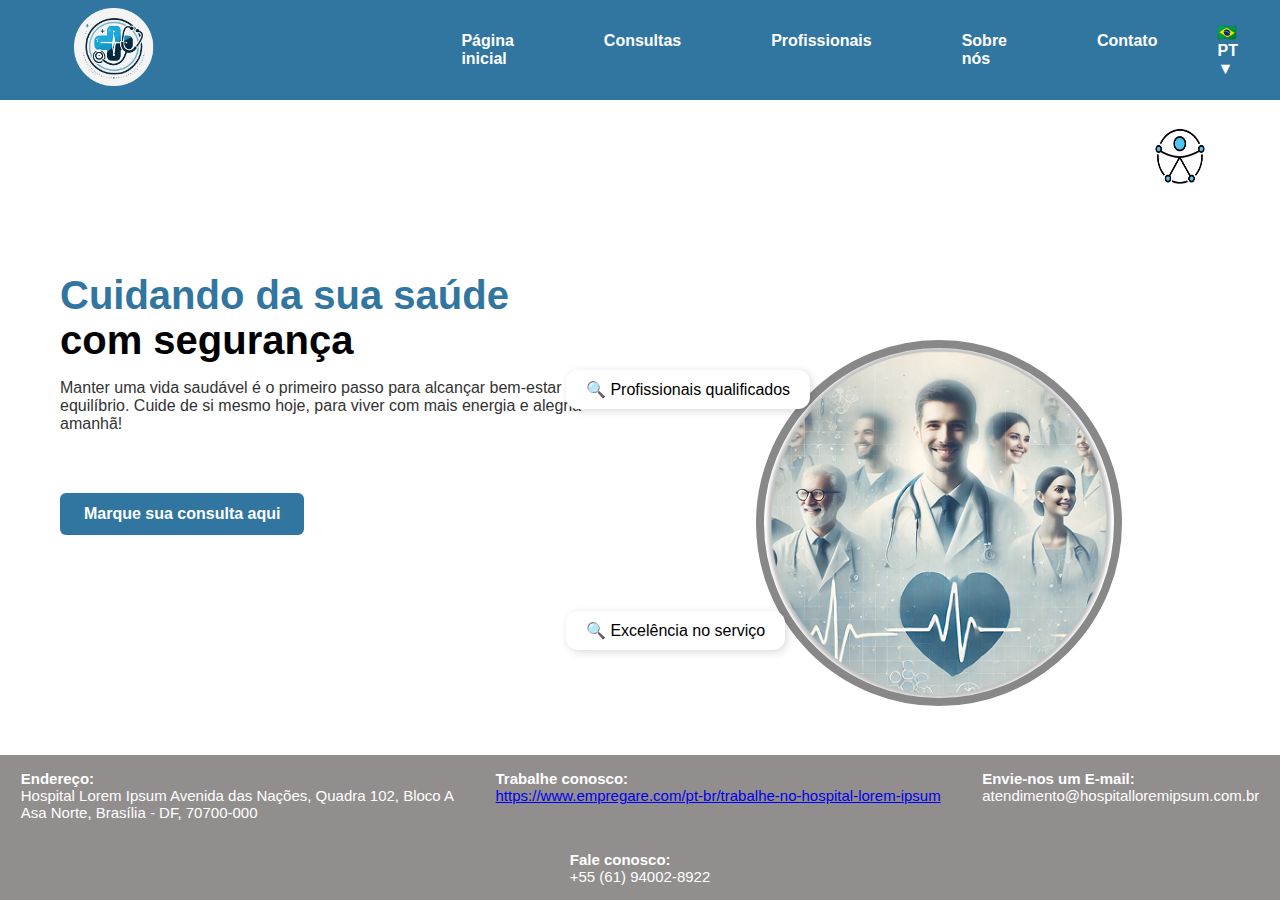
<file: html/index.html>
<!DOCTYPE html>
<html lang="pt-br">
<head>
  <meta charset="UTF-8">
  <meta name="viewport" content="width=device-width, initial-scale=1.0">
  <title>Pagina Inicial</title>
  <link href="https://cdn.jsdelivr.net/npm/bootstrap@5.0.2/dist/css/bootstrap.min.css" rel="stylesheet" integrity="sha384-EVSTQN3/azprG1Anm3QDgpJLIm9Nao0Yz1ztcQTwFspd3yD65VohhpuuCOmLASjC" crossorigin="anonymous">
  <link rel="stylesheet" href="../style/index.css">
</head>
<body>
  <header id="cabecalho">
        <figure class="logo-navbar">
            <img src="../images/Logo.png" alt="" >
        </figure>
        <nav id="main-nav">
                <div class="nav-links-centrais">
                <a href="index.html">Página inicial</a>
                <a href="marcar_consulta.html">Consultas</a>
                <a href="pagina_indisponivel.html">Profissionais</a>
                <a href="pagina_indisponivel.html">Sobre nós</a>
                <a href="pagina_indisponivel.html">Contato</a>
            </div>
            <div class="nav-login-idioma">
                <a class="nav-link-login" href="#" >🇧🇷 PT &#x25BC</a>
                <a class="nav-link-login" href="login.html" >LOGIN &#x25BC</a>
            </div>
        </nav>
  </header>
  <main class="principal">
    <figure class="simbolo-acessibilidade">
      <img src="../images/acessibilidade.jpg" alt="">
    </figure>
    <div class="texto-principal">
      <h2><span class="destaque">Cuidando da sua saúde</span><br>com segurança</h2>
      <p class="descricao">Manter uma vida saudável é o primeiro passo para alcançar bem-estar e equilíbrio. Cuide de si mesmo hoje, para viver com mais energia e alegria amanhã!</p>
      <a href="marcar_consulta.html" class="botao-consulta">Marque sua consulta aqui</a>
    </div>

    <div class="imagem-principal">
      <div class="selo">
        <img src="../images/circular_pagina_inicial.png" alt="Equipe médica">
      </div>
      <div class="marcador marcador1">
        <span>🔍 Profissionais qualificados</span>
      </div>
      <div class="marcador marcador2">
        <span>🔍 Excelência no serviço</span>
      </div>
    </div>
  </main>
  <footer id="footerr">
        <p><strong>Endereço:</strong><br> 
            Hospital Lorem Ipsum Avenida das Nações, Quadra 102, Bloco A <br> Asa Norte, Brasília - DF, 70700-000
        </p>

        <p><strong>Trabalhe conosco:</strong><br>
            <a href="https://www.empregare.com/pt-br/trabalhe-no-hospital-lorem-ipsum">https://www.empregare.com/pt-br/trabalhe-no-hospital-lorem-ipsum</a>
        </p>

        <p><strong>Envie-nos um E-mail:</strong><br>
            atendimento@hospitalloremipsum.com.br
        </p>

        <p><strong>Fale conosco:</strong><br>
            +55 (61) 94002-8922
        </p>
    </footer>
    <script src="../bootstrap/js/bootstrap.bundle.min.js"></script>
</body>
</html>
</file>
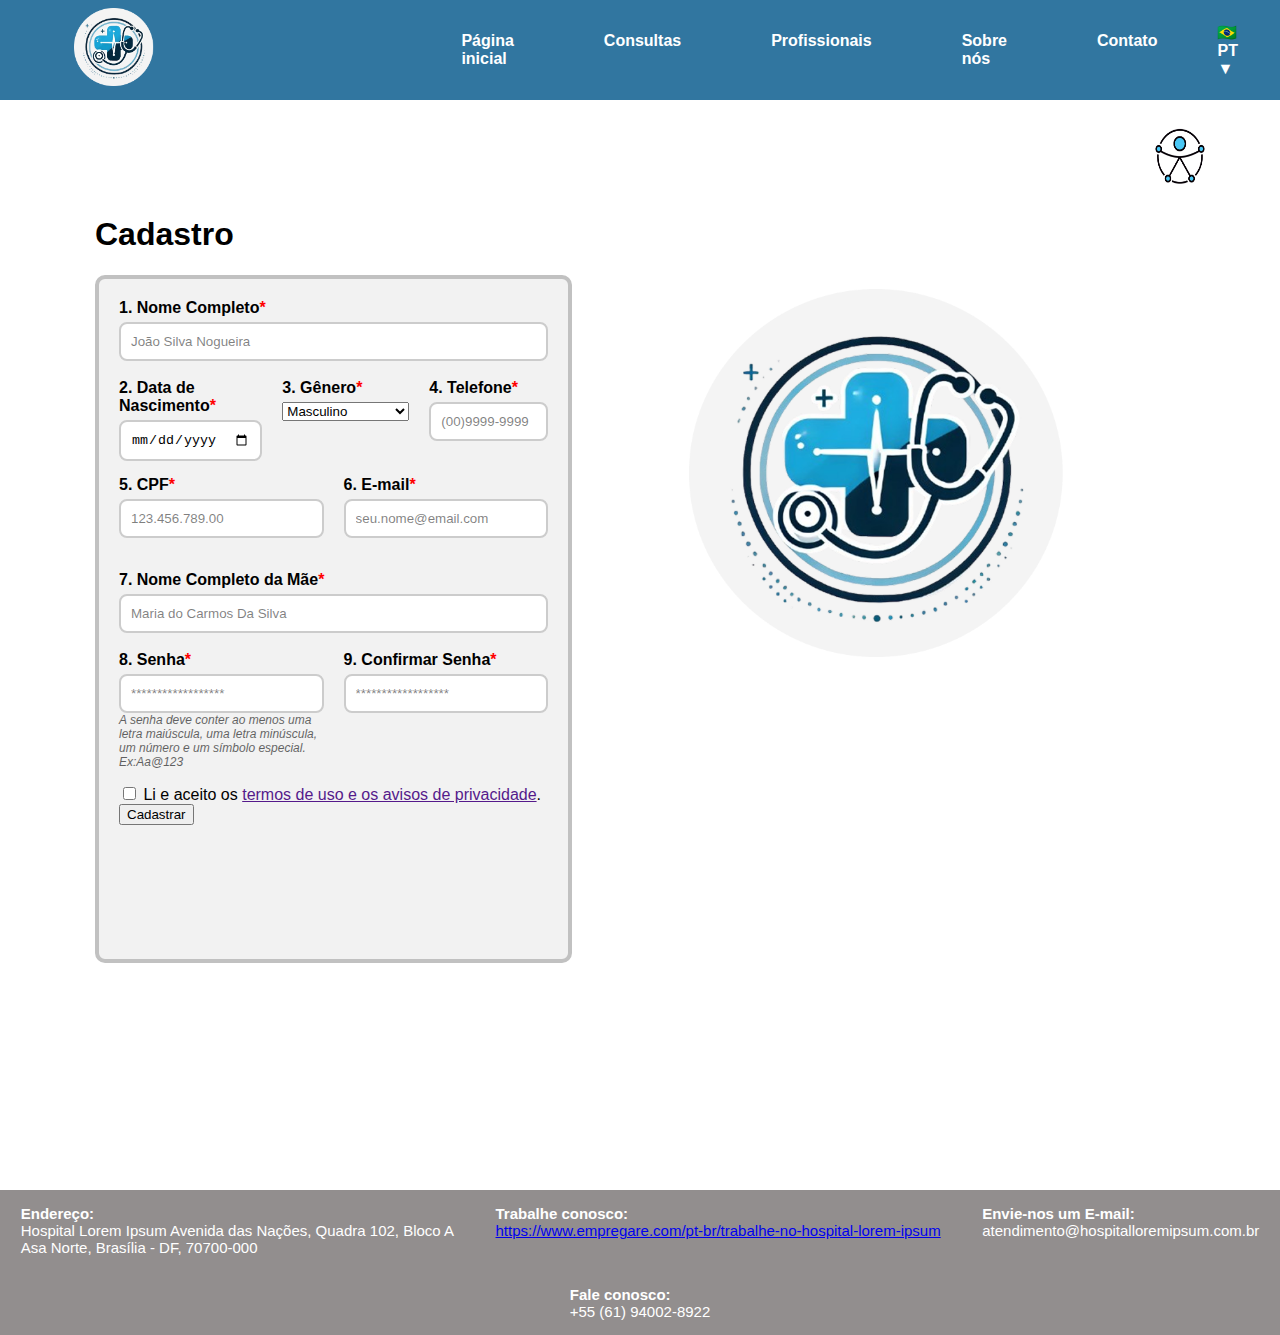
<file: html/cadastro.html>
<!DOCTYPE html>
<html lang="pt-br">
<head>
    <meta charset="UTF-8">
    <meta name="viewport" content="width=device-width, initial-scale=1.0">
    <title>Cadastro</title>
    <link href="https://cdn.jsdelivr.net/npm/bootstrap@5.0.2/dist/css/bootstrap.min.css" rel="stylesheet" integrity="sha384-EVSTQN3/azprG1Anm3QDgpJLIm9Nao0Yz1ztcQTwFspd3yD65VohhpuuCOmLASjC" crossorigin="anonymous">
    <link rel="stylesheet" type="text/css" href="../style/cadastro.css"> 
</head>
<body>
    <header id="cabecalho">
        <figure class="logo-navbar">
            <img src="../images/Logo.png" alt="" >
        </figure>
        <nav id="main-nav">
                <div class="nav-links-centrais">
                <a href="index.html">Página inicial</a>
                <a href="marcar_consulta.html">Consultas</a>
                <a href="pagina_indisponivel.html">Profissionais</a>
                <a href="pagina_indisponivel.html">Sobre nós</a>
                <a href="pagina_indisponivel.html">Contato</a>
            </div>
            <div class="nav-login-idioma">
                <a class="nav-link-login" href="#" >🇧🇷 PT &#x25BC</a>
                <a class="nav-link-login" href="login.html" >LOGIN &#x25BC</a>
            </div>
        </nav>
    </header>
    <figure class="simbolo-acessibilidade">
      <img src="../images/acessibilidade.jpg" alt="">
    </figure>
    <main id="css_main" style="margin: 75px;"> <!-- -->
        <div class="metade-formulario">
        <h1>Cadastro</h1> 
            <section id="formulario">
                <form action="#" method="post">
                    <div class="campo-cadastro">
                        <label for="name" style="display: block">1. Nome Completo<span class="required-asterisk">*</span></label>
                        <input type="text" id="name" required placeholder="João Silva Nogueira"><br> <!-- A tag br serve para quebrar linha-->
                    </div>
                    <div class="nome-campo-cadastro">
                        <div class="campo-cadastro">
                            <label for="birthday">2. Data de Nascimento<span class="required-asterisk">*</span></label>
                            <input type="date" id="birthday" required>
                        </div>
                        <div class="campo-cadastro">
                            <label for="gender">3. Gênero<span class="required-asterisk">*</span></label>
                            <select name="gender" id="gender" required>
                                <option value="male">Masculino</option>
                                <option value="female">Feminino</option>
                                <option value="nonspecified">Não Especifícado</option>
                            </select>
                        </div>
                        <div class="campo-cadastro">
                            <label for="telephone">4. Telefone<span class="required-asterisk">*</span></label>
                            <input type="tel" id="telephone" required placeholder="(00)9999-9999"><br>
                        </div>
                    </div>
                    <div class="nome-campo-cadastro">
                        <div class="campo-cadastro">
                            <label for="cpf">5. CPF<span class="required-asterisk">*</span></label>
                            <input type="text" id="cpf" required placeholder="123.456.789.00">
                        </div>
                        <div class="campo-cadastro">
                            <label for="email">6. E-mail<span class="required-asterisk">*</span></label>
                            <input type="email" name="email" id="email" required placeholder="seu.nome@email.com"><br>
                        </div>
                    </div>
                    <div class="campo-cadastro">
                        <label for="momsname">7. Nome Completo da Mãe<span class="required-asterisk">*</span></label>
                        <input type="text" name="momsname" id="momsname" required placeholder="Maria do Carmos Da Silva"><br>
                    </div>
                    <div class="nome-campo-cadastro">
                        <div class="campo-cadastro">
                            <label for="password">8. Senha<span class="required-asterisk">*</span></label>
                            <input type="password" id="password" name="password" required placeholder="******************">
                            <em class="descri-senha">A senha deve conter ao menos uma letra maiúscula, uma letra minúscula,
                            um número e um símbolo especial. Ex:Aa@123</em>
                        </div>
                        <div class="campo-cadastro">
                            <label for="confirmpassword">9. Confirmar Senha<span class="required-asterisk">*</span></label>
                            <input type="password" id="confirmpassword" name="confirmpassword" required placeholder="******************"><br>
                        </div>
                    </div>
                        <input type="checkbox" name="userterms" id="userterms" required>
                        <label for="userterms"> Li e aceito os <a href="">termos de uso e os avisos de privacidade</a>.</label><br>

                        <input type="submit" id="btn_submit" name="btn_submit" value="Cadastrar" >
                </form>
            </section> 
        </div>
        <div class="metade-imagem">
            <figure style="margin: 0px;">
                <img src="../images/Logo.png" alt="">
            </figure>
        </div>  
    </main>
    <footer id="footerr">
        <p><strong>Endereço:</strong><br> 
            Hospital Lorem Ipsum Avenida das Nações, Quadra 102, Bloco A <br> Asa Norte, Brasília - DF, 70700-000
        </p>

        <p><strong>Trabalhe conosco:</strong><br>
            <a href="https://www.empregare.com/pt-br/trabalhe-no-hospital-lorem-ipsum">https://www.empregare.com/pt-br/trabalhe-no-hospital-lorem-ipsum</a>
        </p>

        <p><strong>Envie-nos um E-mail:</strong><br>
            atendimento@hospitalloremipsum.com.br
        </p>

        <p><strong>Fale conosco:</strong><br>
            +55 (61) 94002-8922
        </p>
    </footer>
    <script src="https://cdn.jsdelivr.net/npm/bootstrap@5.0.2/dist/js/bootstrap.bundle.min.js" integrity="sha384-MrcW6ZMFYlzcLA8Nl+NtUVF0sA7MsXsP1UyJoMp4YLEuNSfAP+JcXn/tWtIaxVXM" crossorigin="anonymous">
    
        const campoNome = document.getElementById("name"); //Selecionamos nosso campo que vai armazenar o nome.
        campoNome.addEventListener("invalid", function() {this.setCustomValidity("Por favor, preencha o campo Nome Completo")});
        campoNome.addEventListener("input", function () {this.setCustomValidity("");});

    </script> 
</body>
</html>
</file>
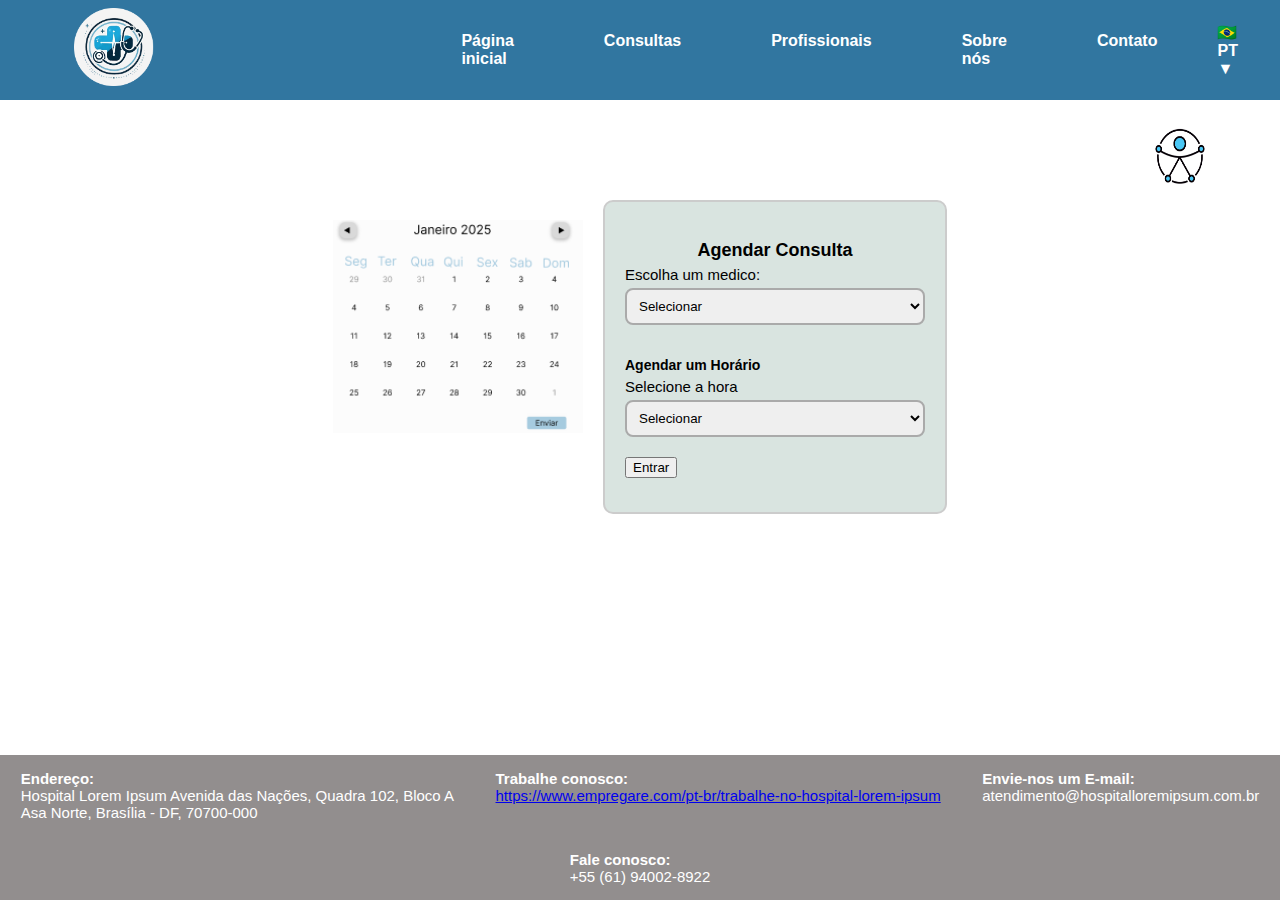
<file: html/marcar_consulta.html>
<!DOCTYPE html>
<html lang="pt-br">
<head>
    <meta charset="UTF-8">
    <meta name="viewport" content="width=device-width, initial-scale=1.0">
    <link rel="stylesheet" href="../style/marcar_consulta.css">

    <title>Marcacao de consulta

    </title>
</head>
<body>
     <header id="cabecalho">
        <figure class="logo-navbar">
            <img src="../images/Logo.png" alt="" >
        </figure>
        <nav id="main-nav">
                <div class="nav-links-centrais">
                <a href="index.html">Página inicial</a>
                <a href="marcar_consulta.html">Consultas</a>
                <a href="pagina_indisponivel.html">Profissionais</a>
                <a href="pagina_indisponivel.html">Sobre nós</a>
                <a href="pagina_indisponivel.html">Contato</a>
            </div>
            <div class="nav-login-idioma">
                <a class="nav-link-login" href="#" >🇧🇷 PT &#x25BC</a>
                <a class="nav-link-login" href="login.html" >LOGIN &#x25BC</a>
            </div>
        </nav>
    </header>
    <main>
        <figure class="simbolo-acessibilidade">
            <img src="../images/acessibilidade.jpg" alt="">
        </figure>
        <div class="esquerda">
            <img src="../images/consulta.png" alt="">
        </div>
        <div class="direita">
            <h3>Agendar Consulta</h3>
            <label for="">Escolha um medico:</label>
            <select name="" id="">
                <option value="">Selecionar</option>
                <option value="">Clínico Geral</option>
                <option value="">Demartologista</option>
                <option value="">Nutricionista</option>
                <option value="">Proctologista</option>
                <option value="">Urologista</option>
            </select>
            <h2>Agendar um Horário</h2>
            <label for="">Selecione a hora</label>
            <select name="" id="">
                <option value="">Selecionar</option>
                <option value="">8:30</option>
                <option value="">9:30</option>
                <option value="">10:30</option>
                <option value="">11:30</option>
                <option value="">12:30</option>
            </select>
            <button type="submit">Entrar</button>
        </div>
    </main>
     <footer id="footerr">
        <p><strong>Endereço:</strong><br> 
            Hospital Lorem Ipsum Avenida das Nações, Quadra 102, Bloco A <br> Asa Norte, Brasília - DF, 70700-000
        </p>

        <p><strong>Trabalhe conosco:</strong><br>
            <a href="https://www.empregare.com/pt-br/trabalhe-no-hospital-lorem-ipsum">https://www.empregare.com/pt-br/trabalhe-no-hospital-lorem-ipsum</a>
        </p>

        <p><strong>Envie-nos um E-mail:</strong><br>
            atendimento@hospitalloremipsum.com.br
        </p>

        <p><strong>Fale conosco:</strong><br>
            +55 (61) 94002-8922
        </p>
    </footer>
</body>
</html>
</file>
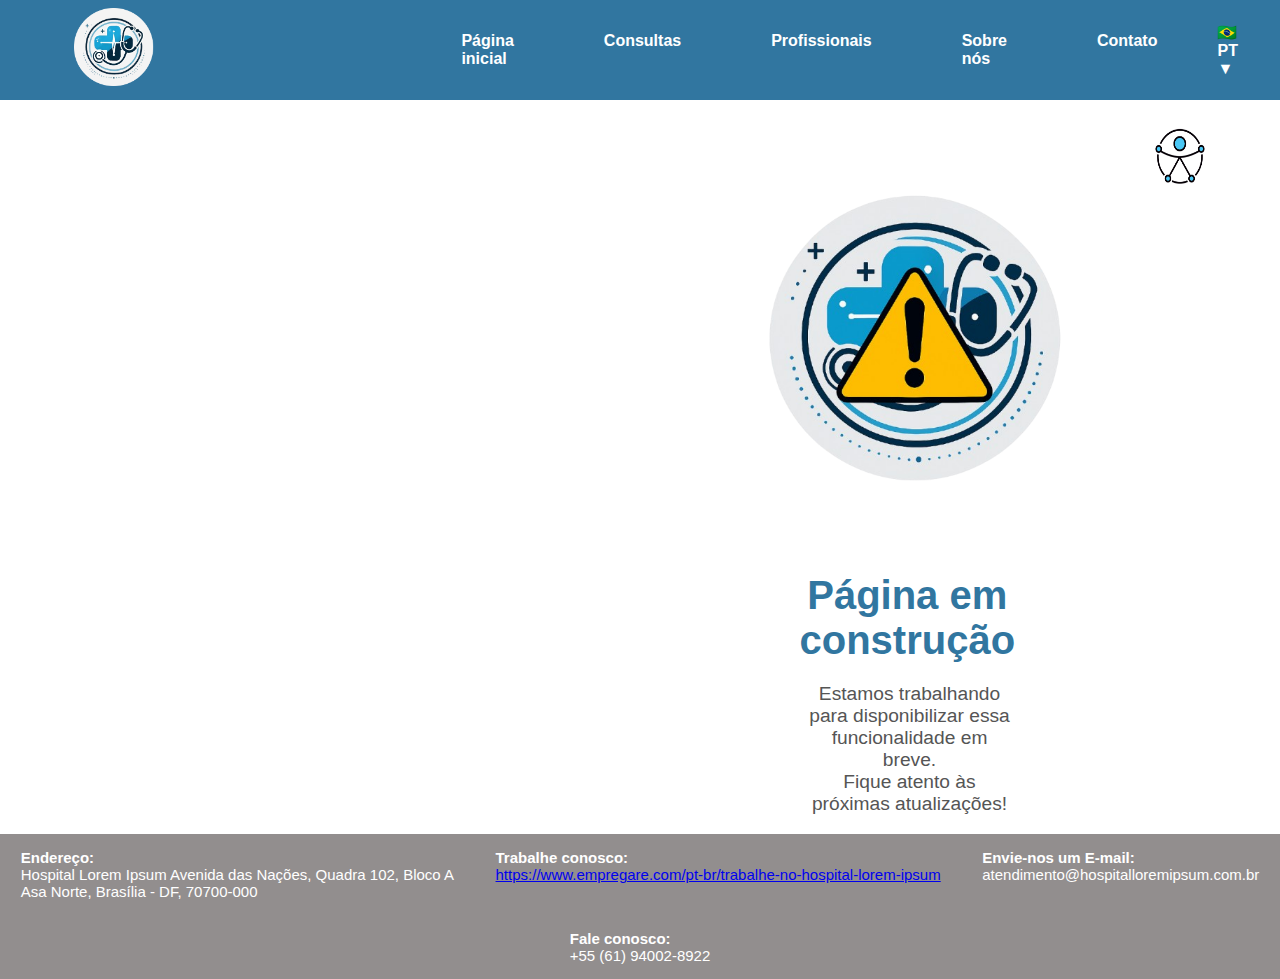
<file: html/pagina_indisponivel.html>
<!DOCTYPE html>
<html lang="pt-br">
<head>
  <meta charset="UTF-8" />
  <meta name="viewport" content="width=device-width, initial-scale=1.0"/>
  <title>Página em Construção</title>
  <link rel="stylesheet" href="../style/index.css" />
  <link rel="stylesheet" href="../style/pagina_indisponivel.css" />
</head>
<body>
  <header id="cabecalho">
        <figure class="logo-navbar">
            <img src="../images/Logo.png" alt="" >
        </figure>
        <nav id="main-nav">
                <div class="nav-links-centrais">
                <a href="index.html">Página inicial</a>
                <a href="marcar_consulta.html">Consultas</a>
                <a href="pagina_indisponivel.html">Profissionais</a>
                <a href="pagina_indisponivel.html">Sobre nós</a>
                <a href="pagina_indisponivel.html">Contato</a>
            </div>
            <div class="nav-login-idioma">
                <a class="nav-link-login" href="#" >🇧🇷 PT &#x25BC</a>
                <a class="nav-link-login" href="login.html" >LOGIN &#x25BC</a>
            </div>
        </nav>
  </header>
  <main class="pagina-construcao">
    <figure class="simbolo-acessibilidade">
      <img src="../images/acessibilidade.jpg" alt="">
    </figure>
    <figure class="imagem-atencao">
      <img src="../images/logo-manutencao1.png" alt="Logo do Hospital" />
    </figure>
    <div>
      <h1>Página em construção</h1>
      <p>Estamos trabalhando para disponibilizar essa funcionalidade em breve.<br> Fique atento às próximas atualizações!</p>
    </div>
  </main>
  <footer id="footerr">
    <p><strong>Endereço:</strong><br>
      Hospital Lorem Ipsum Avenida das Nações, Quadra 102, Bloco A<br> Asa Norte, Brasília - DF, 70700-000
    </p>

    <p><strong>Trabalhe conosco:</strong><br>
      <a href="https://www.empregare.com/pt-br/trabalhe-no-hospital-lorem-ipsum">https://www.empregare.com/pt-br/trabalhe-no-hospital-lorem-ipsum</a>
    </p>

    <p><strong>Envie-nos um E-mail:</strong><br>
      atendimento@hospitalloremipsum.com.br
    </p>

    <p><strong>Fale conosco:</strong><br>
      +55 (61) 94002-8922
    </p>
  </footer>
</body>
</html>
</file>
<file: style/index.css>
html, body {
    margin: 0;
    padding: 0;
    height: 100vh;
    display: flex;
    flex-direction: column;
    font-family: 'Inter', sans-serif;
    box-sizing: border-box;
}
#cabecalho{
    display: flex;
    background-color: #3176a0;
    box-sizing: border-box;
    height: 10vh;
    width: 100%;
    padding: 50px;
    justify-content: space-between;
    align-items: center;
}
.logo-navbar{
    margin: 0px;
}
.logo-navbar img{
    width: 90px; 
    height: 90px;
    display: block;
}
#main-nav{
    display: flex;
    align-items: center;
    flex: 1 ;
}
#main-nav a{
    color: white;
    text-decoration: none;
    font-weight: 700;
    padding: 10px 30px;
}
.nav-links-centrais{
    display: flex;
    gap: 30px;
    margin-left: 20vw;
}
.nav-login-idioma{
    display: flex;
    margin-left: auto;
    gap: 15px;
}
.logo-navbar{
    margin: .2% 1.5%;
}
#main-nav a:hover{
    background-color: rgba(255, 255, 255, 0.2);
    border-radius: 8%;
    
}
main{
  flex: 1;
}
.menu {
  display: flex;
  list-style: none;
  gap: 90px;
  letter-spacing: 3px;
}
.menu li a {
  color: white;
  text-decoration: none;
  font-weight: bold;
}
.logo {
  height: 60px;
}
.principal {
  display: flex;
  justify-content: space-between;
  padding: 140px 60px 40px;
  gap: 40px;

}
.texto-principal {
  max-width: 50%;
}
.texto-principal .destaque {
  color: #3176a0;
  font-weight: bold;
}
.texto-principal h2 {
  font-size: 2.5rem;
  margin-bottom: 15px;
}
.descricao {
  font-size: 1rem;
  color: #333;
  margin-bottom: 60px;
}
.botao-consulta {
  display: inline-block;
  background-color: #3176a0;
  color: white;
  padding: 12px 24px;
  border-radius: 6px;
  text-decoration: none;
  font-weight: bold;
}
.imagem-principal {
  position: relative;
  max-width: 40%;
} 
.selo {
  width: 350px;
  height: 350px;
  border-radius: 50%;
  border: 8px solid #888;
  overflow: hidden;
  margin: 0 auto;
  margin-right: 400px;
  margin-top: 100px;
}
.selo img {
  width: 100%;
  height: 100%;
  object-fit: cover;
}
.marcador {
  background-color: white;
  border-radius: 12px;
  padding: 10px 20px;
  box-shadow: 2px 2px 8px rgba(0,0,0,0.15);
  position: absolute;
  left: -190px;
  white-space: nowrap;
}
.marcador1 {
  top: 130px;
}
.marcador2 {
  bottom: 65px;
}
#footerr{
    background-color: #928E8E;
    width: 100%;
    justify-content: space-around;   
    color: #fff;
    display: flex;
    font-size: 15px; /* tamanho recomendado */
    flex-wrap: wrap;
}
.simbolo-acessibilidade{
position: absolute;
top: 110px;
right: 30px;
z-index: 10;
}
.simbolo-acessibilidade img{
  width: 60px;
  height: 60px;;
}
</file>
<file: style/cadastro.css>
/* Garante que o body ocupa toda a altura da janela */
html,
body {
    margin: 0;
    padding: 0;
    min-height: 100vh;
    display: flex;
    flex-direction: column;
    font-family: 'Inter', sans-serif;
    box-sizing: border-box;
}
main{
    flex: 1;
}
#cabecalho{
    display: flex;
    background-color: #3176a0;
    box-sizing: border-box;
    height: 10vh;
    width: 100%;
    padding: 50px;
    justify-content: space-between;
    align-items: center;
}
.logo-navbar{
    margin: 0px;
}
.logo-navbar img{
    width: 90px; 
    height: 90px;
    display: block;
}
#main-nav{
    display: flex;
    align-items: center;
    flex: 1 ;
}
#main-nav a{
    color: white;
    text-decoration: none;
    font-weight: 700;
    padding: 10px 30px;
}
.nav-links-centrais{
    display: flex;
    gap: 30px;
    margin-left: 20vw;
}
.nav-login-idioma{
    display: flex;
    margin-left: auto;
    gap: 15px;
}
.logo-navbar{
    margin: .2% 1.5%;
}
#main-nav a:hover{
    background-color: rgba(255, 255, 255, 0.2);
    border-radius: 8%;
    
}
#css_main {
    display: flex;
    flex: 1;
    padding: 20px;
    min-height: 100vh;
}
#formulario {
    border: 4px solid #c1c1c1;
    padding: 20px;
    border-radius: 10px;
    background-color: #f2f2f2;
    /* Define um tamanho máximo para o container do meu formulário.*/
    max-width: 655px;
    /* Ocupa todo espaço da width, que nesse caso são 646px, nada mais que isso*/
    width: 100%;
    max-height: 626;
    height: 640px;
}

.metade-formulario{
    flex: 1;
}

.metade-imagem{
    flex: 1;
    margin: 80px 100px 130px 137px; /*Nesse caso as configurações de borda se aplicam ao conteiner*/
                                     /*Tamanho de imagem é melhor definido diretamente na tag "img"*/
}

.metade-imagem img{
    max-width: 100%;
    height: auto;
}


.nome-campo-cadastro{ /* Esse aqui é para quando queremos alinhar dois títulos de campos */
    display: flex;    /* Aqui, criamos uma div que engobla os códigos de todas */
    gap: 20px;        /* os campos que ficarão lado a cado, incluindo os inputs */
    margin-bottom: 15px;
}

.campo-cadastro{ /* Aqui personalizamos os campos */
    display: flex;
    flex-direction: column;
    flex: 1;
}

.campo-cadastro label{
    margin-bottom: 5px;
    font-weight: bold;
}

.campo-cadastro input{
    padding: 10px;
    border: 2px solid #ccc;
    border-radius: 8px;
    box-sizing: border-box;
    width: 100%;
}

.campo-cadastro input::placeholder {
    color: rgba(0, 0, 0, 0.5);
}
.descri-senha{
    opacity: 60%;
    font-size: 12px;
}
#footerr{
    background-color: #928E8E;
    width: 100%;
    justify-content: space-around;   
    color: #fff;
    display: flex;
    font-size: 15px; /* tamanho recomendado */
    flex-wrap: wrap;
}
.required-asterisk {
    color: red;
}
  
.required::after {
    content: "*";
    color: red;
}
.simbolo-acessibilidade{
position: absolute;
top: 110px;
right: 30px;
z-index: 10;
}
.simbolo-acessibilidade img{
  width: 60px;
  height: 60px;;
}
</file>
<file: style/marcar_consulta.css>
html, body {
    margin: 0;
    padding: 0;
    min-height: 100vh;
    display: flex;
    flex-direction: column;
    font-family: 'Inter', sans-serif;
}
main{
    flex: 1;
    display: flex;
    margin-top: 100px;
    justify-content: center;
}
#cabecalho{
    display: flex;
    background-color: #3176a0;
    box-sizing: border-box;
    height: 10vh;
    width: 100%;
    padding: 50px;
    justify-content: space-between;
    align-items: center;
}
.logo-navbar{
    margin: 0px;
}
.logo-navbar img{
    width: 90px; 
    height: 90px;
    display: block;
}
#main-nav{
    display: flex;
    align-items: center;
    flex: 1 ;
}
#main-nav a{
    color: white;
    text-decoration: none;
    font-weight: 700;
    padding: 10px 30px;
}
.nav-links-centrais{
    display: flex;
    gap: 30px;
    margin-left: 20vw;
}
.nav-login-idioma{
    display: flex;
    margin-left: auto;
    gap: 15px;
}
.logo-navbar{
    margin: .2% 1.5%;
}
#main-nav a:hover{
    background-color: rgba(255, 255, 255, 0.2);
    border-radius: 8%;
}
.esquerda{
    margin-top: 20px;
    margin-right: 20px;
}
.esquerda img{
    width: 250px;
}

.direita{
    flex-direction: column;
    padding: 20px;
    text-align: center;
    border: 2px solid #CCC;
    background-color: rgb(217, 228, 224);
    border-radius: 10px;
    width: 300px;
    height: 30vh;
    display: flex;
    flex-direction: column;
    align-items: flex-start;    
}
.direita select{
    font-family: Arial, Helvetica, sans-serif;
    padding: 8px;
    width: 100%;
    border-radius: 8px;
    border: 2px solid #aaa;
    margin-bottom: 20px;
}
.direita h3{
    align-self: center;
    font-size: 18px;
    margin-bottom: 5px;

}
.direita h2{
    font-size:14px ;
    margin-bottom: 5px;
}
.direita label{
    font-size: 15px ;
    margin-bottom: 5px;
}
/*fazer o footer estatico e responsivo*/


#footerr{
    background-color: #928E8E;
    width: 100%;
    justify-content: space-around;   
    color: #fff;
    display: flex;
    font-size: 15px; /* tamanho recomendado */
    flex-wrap: wrap;
}
.simbolo-acessibilidade{
position: absolute;
top: 110px;
right: 30px;
z-index: 10;
}
.simbolo-acessibilidade img{
  width: 60px;
  height: 60px;;
}
</file>
<file: style/pagina_indisponivel.css>
html,
body{
  padding: 0;
  margin: 0;
  min-height: 100vh;
  display: flex;
  flex-direction: column;
  font-family: 'Inter', sans-serif;
  box-sizing: border-box;
}
.pagina-construcao {
  flex: 1;
  display: flex;
  justify-content: center;
  align-items: center;
  flex-direction: column;
  text-align: center;
  width: 1px;
  margin-top: 5vw;
  margin-left: 100vh  ;
}
.pagina-construcao h1 {
  font-size: 2.5rem;
  color: #3176a0;
  margin-bottom: 20px;
  text-align: center  ;
  margin-left: 1.5vh;
}
.pagina-construcao p {
  font-size: 1.2rem;
  color: #555;
  max-width: 700vh;
  margin-left: 2vh;
}
.pagina-construcao img {
  width: 350px;
  display: flex;
  justify-content: center;
  margin-left: 28px;
  display: block;
}
.simbolo-acessibilidade{
position: absolute;
top: 110px;
right: 30px;
z-index: 10;
}
.simbolo-acessibilidade img{
  width: 60px;
  height: 60px;;
}
</file>
